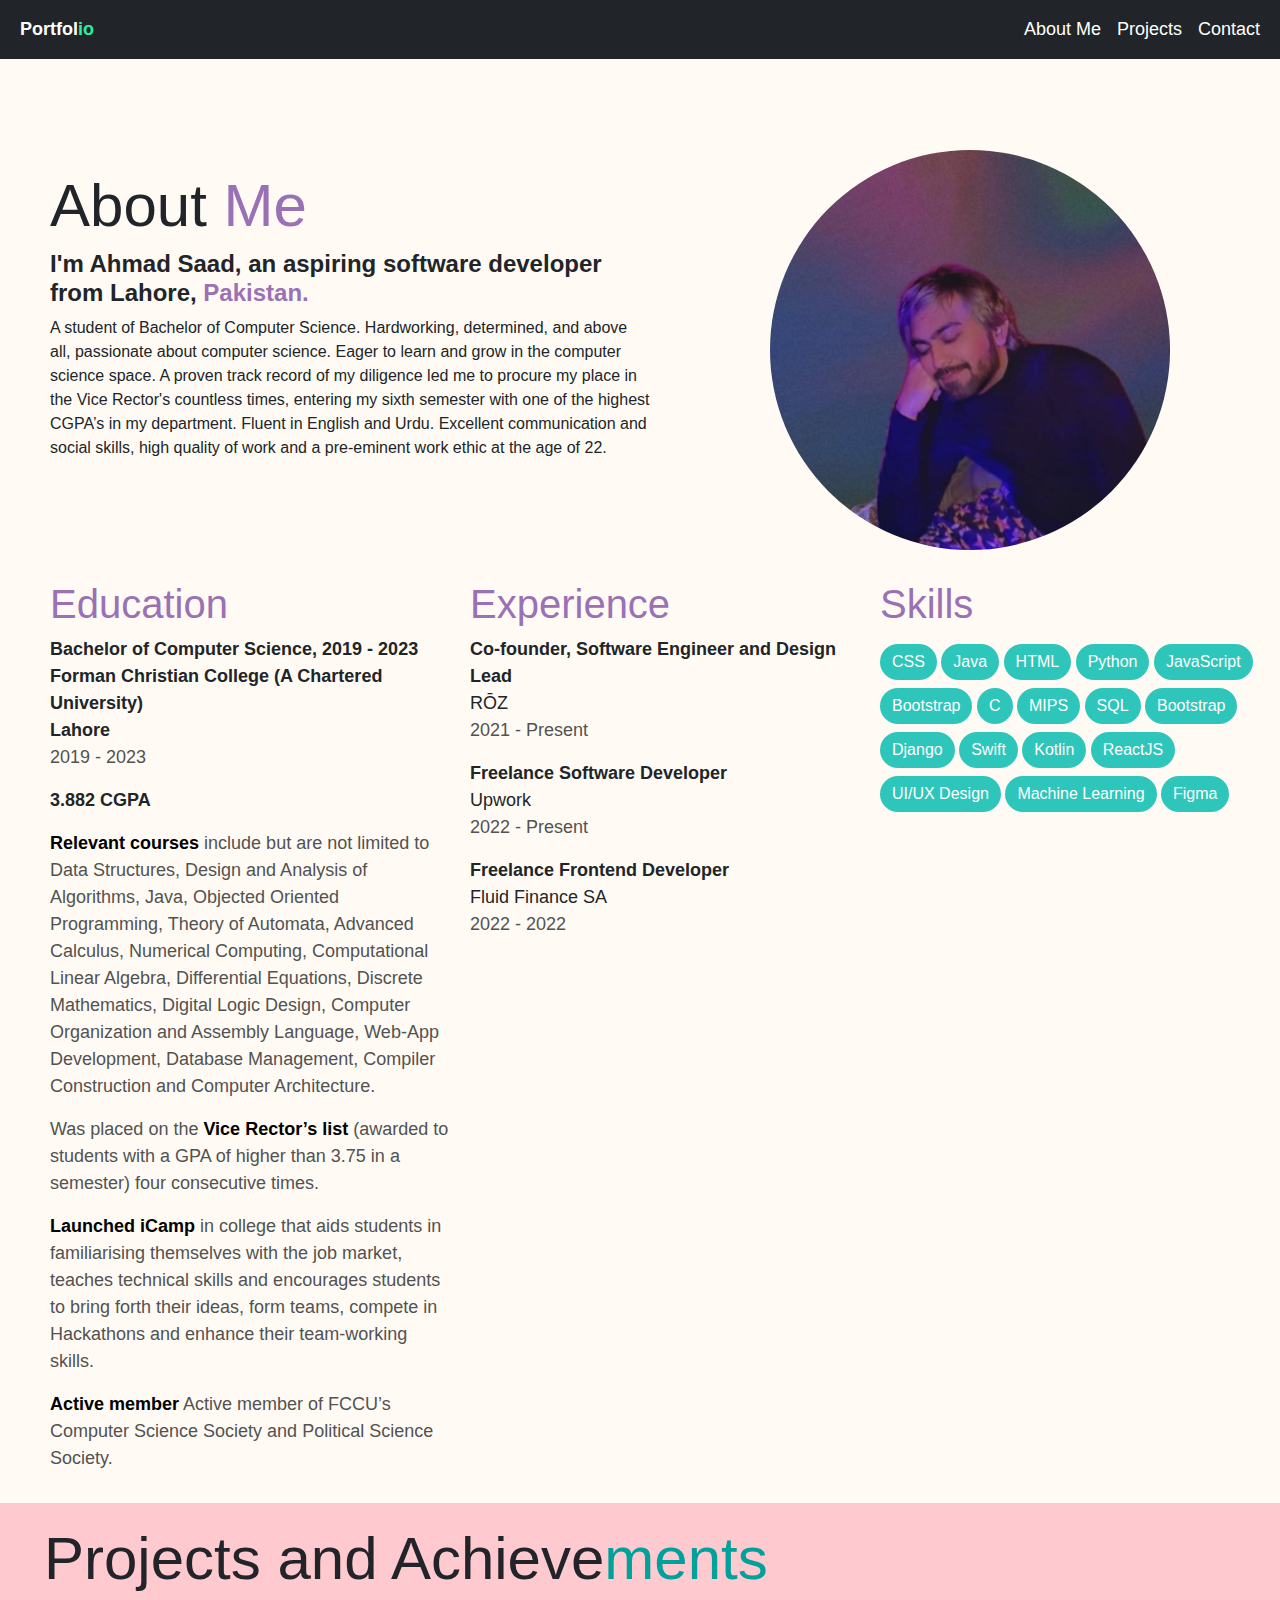
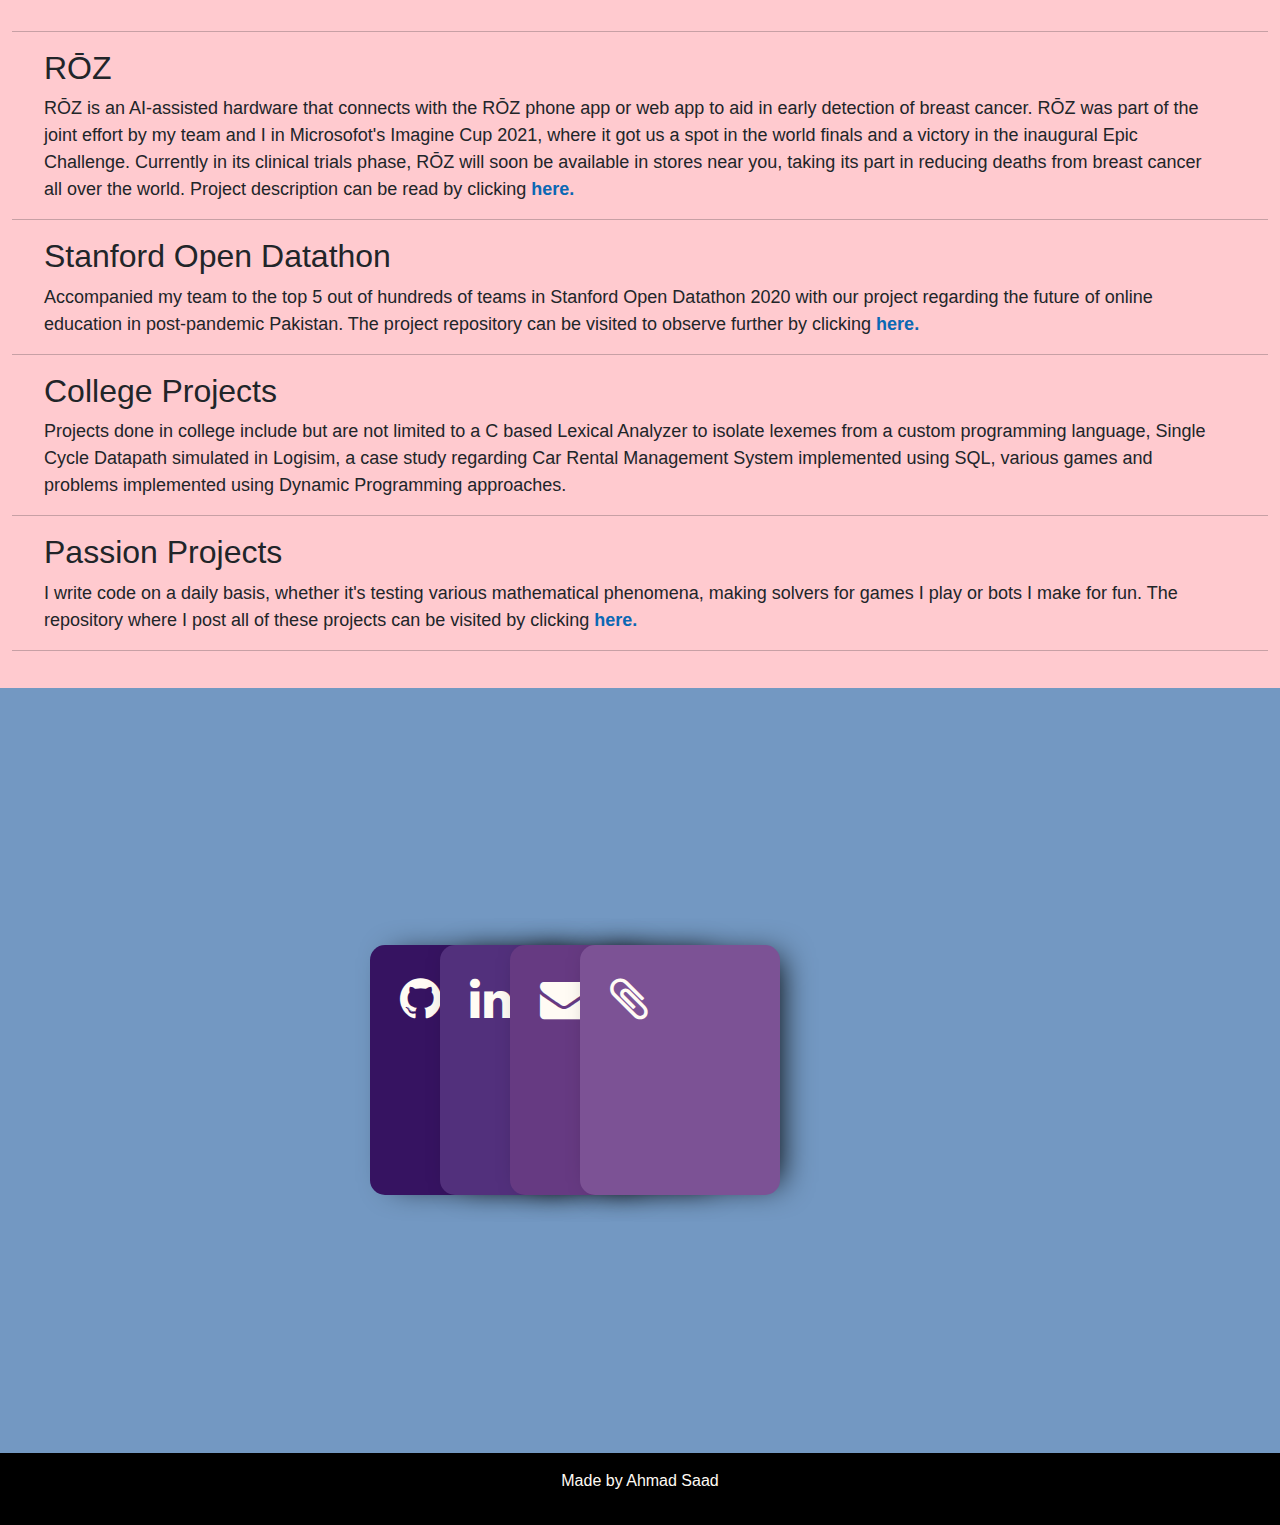
<file: index.html>
<!DOCTYPE html>
<html lang="en">
<head>
    <title>Portfolio</title>
    <meta charset="utf-8">
    <meta name="viewport" content="width=device-width, initial-scale=1">
    <link href="https://cdn.jsdelivr.net/npm/bootstrap@5.1.3/dist/css/bootstrap.min.css" rel="stylesheet">
    <script src="https://cdn.jsdelivr.net/npm/bootstrap@5.1.3/dist/js/bootstrap.bundle.min.js"></script>
    <link rel="stylesheet" type="text/css" href = "portfolio.css">
    <script type="text/javascript" src="portfolioScript.js"></script>
    <link rel="stylesheet" href="https://cdnjs.cloudflare.com/ajax/libs/font-awesome/4.7.0/css/font-awesome.min.css">
</head>
<body data-bs-spy="scroll" data-bs-target=".navbar" data-bs-offset="50" style="font-family:
'SF Pro Display', sans-serif">

    <!--Navbar-->
    <nav class="navbar navbar-expand-sm bg-dark navbar-dark fixed-top" style="font-size: large;">
        <div class="container-fluid">
            <ul class="navbar-nav">
                <li class="nav-item">
                    <a class="nav-link" href="#" style="font-family: 'SF Pro Display', sans-serif;
                    font-weight: bold">Portfol<span style="color: #2bee9e">io</span></a>
                </li>
            </ul>
            <ul class = "navbar-nav">
                <li class="nav-item">
                    <a class="nav-link" href="#section1">About Me</a>
                </li>
                <li class="nav-item">
                    <a class="nav-link" href="#section2">Projects</a>
                </li>
                <li class="nav-item">
                    <a class="nav-link" href="#section3">Contact</a>
                </li>
            </ul>
        </div>
    </nav>


    <!--About me-->
    <div id = "section1" class="row g-0" style="padding-top: 85px">
        <div id = "aboutMe" class="col">
            <h1 id = "about" style="font-size: 60px">About <span style="color: #9a71b4">Me</span></h1>
            <h4 style="font-weight: 550">I'm Ahmad Saad, an aspiring software developer from Lahore,
                <span style="color: #9a71b4">Pakistan.</span>
            </h4>
            <p style="font-weight: 500">A student of Bachelor of Computer Science. Hardworking, determined,
                and above all, passionate about computer science. Eager to learn
                and grow in the computer science space. A proven track record of my
                diligence led me to procure my place in the Vice Rector's countless
                times, entering my sixth semester with one of the highest CGPA’s in my
                department. Fluent in English and Urdu. Excellent communication and social skills, high quality
                of work and a pre-eminent work ethic at the age of 22.</p>
        </div>
        <div id = "pfp" class="col" style="padding-right: 10px; padding-left: 20px;
        margin-top: 65px; align-items: center">
            <img class="img-fluid" src="pfp.jpeg" alt="pfp" style="border-radius: 500px;
            width: 400px;">

        </div>
    </div>

     <!--Skills, Interests and Experience-->
    <div id = "skills" class="row g-0" style="padding-top: 30px">
        <div class = "col" style="padding-left: 50px">
            <h1 style="color: #9a71b4">Education</h1>
            <p style="font-weight: bold; font-size: large">Bachelor of Computer Science, 2019 - 2023<br>
                Forman Christian College (A Chartered University)<br>
                Lahore<br>
                <span style="font-weight: 450; font-size: large; color: #525252">2019 - 2023</span>
            </p>

            <p style="font-weight: bold; font-size: large">3.882 CGPA</p>

            <p style="font-weight: 450; font-size: large; color: #525252"><span style="font-weight: bold;
                color: black">Relevant courses</span> include but are not
                limited to Data Structures, Design and Analysis of Algorithms, Java, Objected Oriented Programming,
                Theory of Automata, Advanced Calculus, Numerical Computing, Computational Linear Algebra,
                Differential Equations, Discrete Mathematics, Digital Logic Design, Computer Organization and
                Assembly Language, Web-App Development, Database Management, Compiler Construction and
                Computer Architecture.</p>

            <p style="font-weight: 450; font-size: large; color: #525252">Was placed on the
                <span style="font-weight: bold; color: black">Vice Rector’s list</span> (awarded to students
                with a GPA of higher than 3.75 in a semester) four consecutive times.</p>

            <p style="font-weight: 450; font-size: large; color: #525252"><span style="font-weight: bold;
                color: black">Launched iCamp</span> in college that aids students in familiarising themselves with
                the job market, teaches technical skills and encourages students to bring forth their ideas,
                form teams, compete in Hackathons and enhance their team-working skills.</p>

            <p style="font-weight: 450; font-size: large; color: #525252">
                <span style="font-weight: bold; color: black">Active member</span> Active member of FCCU’s Computer
                Science Society and Political Science Society.
            </p>

        </div>

        <div id = "interests" class = "col" style="padding-left: 20px">
            <h1 style="color: #9a71b4">Experience</h1>
            <p style="font-weight: bold; font-size: large">Co-founder, Software Engineer and Design Lead
                <br><span style="font-weight: 500; font-size: large">RŌZ</span><br>
                <span style="font-weight: 450; font-size: large; color: #525252">2021 - Present</span>
            </p>
            <p style="font-weight: bold; font-size: large">Freelance Software Developer
                <br><span style="font-weight: 500; font-size: large">Upwork</span><br>
                <span style="font-weight: 450; font-size: large; color: #525252">2022 - Present</span>
            </p>
            <p style="font-weight: bold; font-size: large">Freelance Frontend Developer
                <br><span style="font-weight: 500; font-size: large">Fluid Finance SA</span><br>
                <span style="font-weight: 450; font-size: large; color: #525252">2022 - 2022</span>
            </p>
        </div>

        <div class = "col" style="padding-left: 10px">
            <h1 style="color: #9a71b4">Skills</h1>
            <button type="button" class="btn btn-primary" data-bs-toggle="popover"
                    title="CSS" data-bs-content="Cascading Style Sheets is a style sheet language used for
                    describing the presentation of a document written in a markup language such as HTML. CSS is
                    a cornerstone technology of the World Wide Web, alongside HTML and JavaScript.">
                CSS
            </button>
            <button type="button" class="btn btn-primary" data-bs-toggle="popover"
                    title="Java" data-bs-content="Java is a high-level, class-based, object-oriented programming
                    language that is designed to have as few implementation dependencies as possible.">
                Java
            </button>
            <button type="button" class="btn btn-primary" data-bs-toggle="popover"
                    title="HTML" data-bs-content="The HyperText Markup Language or HTML is the standard markup
                    language for documents designed to be displayed in a web browser. It can be assisted by
                    technologies such as Cascading Style Sheets and scripting languages such as JavaScript.">
                HTML
            </button>
            <button type="button" class="btn btn-primary" data-bs-toggle="popover"
                    title="Python" data-bs-content="Python is a high-level, interpreted, general-purpose
                    programming language. Its design philosophy emphasizes code readability with the use of
                    significant indentation. Python is dynamically-typed and garbage-collected.">
                Python
            </button>
            <button type="button" class="btn btn-primary" data-bs-toggle="popover"
                    title="JavaScript" data-bs-content="JavaScript, often abbreviated JS, is a programming language
                    that is one of the core technologies of the World Wide Web, alongside HTML and CSS. Over 97% of
                    websites use JavaScript on the client side for web page behavior, often incorporating
                    third-party libraries.">
                JavaScript
            </button>
            <button type="button" class="btn btn-primary" data-bs-toggle="popover"
                    title="Bootstrap" data-bs-content="Bootstrap is a free and open-source CSS framework directed at
                    responsive, mobile-first front-end web development. It contains HTML, CSS and JavaScript-based
                    design templates for typography, forms, buttons, navigation, and other interface components.">
                Bootstrap
            </button>
            <button type="button" class="btn btn-primary" data-bs-toggle="popover"
                    title="C" data-bs-content="C is a general-purpose computer programming language. It was created
                    in the 1970s by Dennis Ritchie, and remains very widely used and influential. By design, C's
                    features cleanly reflect the capabilities of the targeted CPUs.">
                C
            </button>
            <button type="button" class="btn btn-primary" data-bs-toggle="popover"
                    title="MIPS" data-bs-content="MIPS is a family of reduced instruction set computer
                    instruction set architectures developed by MIPS Computer Systems, now MIPS Technologies,
                    based in the United States. There are multiple versions of MIPS: including MIPS I, II, III, IV,
                    and V; as well as five releases of MIPS32/64.">
                MIPS
            </button>
            <button type="button" class="btn btn-primary" data-bs-toggle="popover"
                    title="SQL" data-bs-content="SQL is a domain-specific language used in programming and
                    designed for managing data held in a relational database management system, or for stream
                    processing in a relational data stream management system.">
                SQL
            </button>
            <button type="button" class="btn btn-primary" data-bs-toggle="popover"
                    title="Bootstrap" data-bs-content="Bootstrap is a free and open-source CSS framework directed at
                    responsive, mobile-first front-end web development. It contains HTML, CSS and JavaScript-based
                    design templates for typography, forms, buttons, navigation, and other interface components.">
                Bootstrap
            </button>
            <button type="button" class="btn btn-primary" data-bs-toggle="popover"
                    title="Django" data-bs-content="Django is a Python-based web framework, free and open-source,
                    that follows the model–template–views architectural pattern. It is maintained by the Django
                    Software Foundation, an independent organization established in the US as a 501 non-profit.">
                Django
            </button>
            <button type="button" class="btn btn-primary" data-bs-toggle="popover"
                    title="Swift" data-bs-content="Swift is a general-purpose, multi-paradigm, compiled
                    programming language developed by Apple Inc. and the open-source community.">
                Swift
            </button>
            <button type="button" class="btn btn-primary" data-bs-toggle="popover"
                    title="Kotlin" data-bs-content="Kotlin is a cross-platform, statically typed, general-purpose
                    programming language with type inference. Kotlin is designed to interoperate fully with Java,
                    and the JVM version of Kotlin's standard library depends on the Java Class Library,
                    but type inference allows its syntax to be more concise.">
                Kotlin
            </button>
            <button type="button" class="btn btn-primary" data-bs-toggle="popover"
                    title="reactJS" data-bs-content="React is a free and open-source front-end JavaScript
                    library for building user interfaces based on UI components. It is maintained by Meta and a
                    community of individual developers and companies.">
                ReactJS
            </button>
            <button type="button" class="btn btn-primary" data-bs-toggle="popover"
                    title="UI/UX Design" data-bs-content="User interface design or user interface engineering is
                    the design of user interfaces for machines and software, such as computers, home appliances,
                    mobile devices, and other electronic devices, with the focus on maximizing usability and
                    the user experience.">
                UI/UX Design
            </button>
            <button type="button" class="btn btn-primary" data-bs-toggle="popover"
                    title="Machine Learning" data-bs-content="Machine learning is a field of inquiry devoted to
                    understanding and building methods that 'learn', that is, methods that leverage data to improve
                    performance on some set of tasks. It is seen as a part of artificial intelligence.">
                Machine Learning
            </button>
            <button type="button" class="btn btn-primary" data-bs-toggle="popover"
                    title="Figma" data-bs-content="Figma is a vector graphics editor and prototyping tool which
                    is primarily web-based, with additional offline features enabled by desktop applications
                    for macOS and Windows. The Figma mobile app for Android and iOS allow viewing and interacting
                    with Figma prototypes in real-time mobile devices.">
                Figma
            </button>
        </div>
    </div>

    <!--Projects-->
    <div class="container-fluid" id = "section2" style="background-color: #ffcacf; height: 100%; margin-top: 15px;
    padding-bottom: 20px">
        <h1 style="padding-top: 20px; font-size: 60px; padding-bottom: 20px; padding-left: 32px">Projects
            and Achieve<span style="color: #00a19a">ments</span>
        </h1>
        <hr style="height: 2px;">
        <h2 class = "headings" style="padding-left: 32px">RŌZ</h2>
        <p style="font-weight: 500; padding-left: 32px; font-size: large; padding-right: 50px">RŌZ is an
            AI-assisted hardware that connects with the RŌZ phone app or web app to aid in early detection of
            breast cancer. RŌZ was part of the joint effort by my team and I in Microsofot's Imagine Cup 2021,
            where it got us a spot in the world finals and a victory in the inaugural Epic Challenge. Currently in
            its clinical trials phase, RŌZ will soon be available in stores near you, taking its part in
            reducing deaths from breast cancer all over the world. Project description can be read by
            clicking <a href = "https://imaginecup.microsoft.com/en-us/Team/53f0b858-714a-4f31-8775-1b85595e3580"
                        style="text-decoration: none;"
                        class = "links"> here.</a>
        </p>

        <hr style="height: 2px;">
        <h2 class = "headings" style="padding-left: 32px">Stanford Open Datathon</h2>
        <p style="font-weight: 500; padding-left: 32px; font-size: large; padding-right: 50px">Accompanied
            my team to the top 5 out of hundreds of teams in Stanford Open Datathon 2020 with our project
            regarding the future of online education in post-pandemic Pakistan. The project repository can
            be visited to observe further by clicking<a
                    href = "https://github.com/saadpocalypse/Stanford_Data_Project" style="text-decoration: none;"
                    class = "links"> here.</a>
        </p>

        <hr style="height: 2px;">
        <h2 class = "headings" style="padding-left: 32px">College Projects</h2>
        <p style="font-weight: 500; padding-left: 32px; font-size: large; padding-right: 50px">Projects done in
            college include but are not limited to a C based Lexical Analyzer to isolate lexemes from a custom
            programming language, Single Cycle Datapath simulated in Logisim, a case study regarding Car Rental
            Management System implemented using SQL, various games and problems implemented using Dynamic
            Programming approaches.
        </p>

        <hr style="height: 2px;">
        <h2 class = "headings" style="padding-left: 32px">Passion Projects</h2>
        <p style="font-weight: 500; padding-left: 32px; font-size: large; padding-right: 50px"> I write code on a
            daily basis, whether it's testing various mathematical phenomena, making solvers for games I play or
            bots I make for fun. The repository where I post all of these projects can be visited by clicking
            <a href = "https://github.com/saadpocalypse/Passion-Projects" style="text-decoration: none;"
               class = "links"> here.</a>
        </p>
        <hr style="height: 2px">
    </div>

    <!--Contact Cards-->
    <div class="container-fluid" id = "section3" style="background-color: #7398c2; height: 85vh;">
        <section id = "cards">
            <div id = "github" onclick="goTo('https://github.com/saadpocalypse')">
                <i class="fa fa-github fa-3x"></i>
            </div>
            <div id = "linkedin" onclick="goTo('https://www.linkedin.com/feed/')">
                <i class="fa fa-linkedin fa-3x"></i>
            </div>
            <div id = "mail" onclick="goTo('mailto:saad19ahmad99@gmail.com')">
                <i class="fa fa-envelope fa-3x"></i>
            </div>
            <div id = "paperclip" onclick = "download('Resume.pdf')">
                <i class="fa fa-paperclip fa-3x"></i>
            </div>
        </section>
    </div>

    <!-- Footer -->
    <footer class="bg-light text-center text-lg-start">
        <div class="text-center p-3" style="background-color: black;">
           <p style="color: #fffbf4; font-weight: normal;"> Made by Ahmad Saad</p>
        </div>
    </footer>

</body>
</html>

<script>
    let popoverTriggerList = [].slice.call(document.querySelectorAll('[data-bs-toggle="popover"]'))
    let popoverList = popoverTriggerList.map(function (popoverTriggerEl) {
    return new bootstrap.Popover(popoverTriggerEl)
    })
</script>
</file>
<file: portfolio.css>
.nav-item a{
    color: white;
}

.nav-item a:hover{
    color: #2bee9e;
}

#active{
    color: pink;
}

.navbar-nav{
    list-style: none;
}

.navbar-nav .nav-item .nav-link:hover{
    color: #2bee9e;
}

.parallax {
  background: pink;

  min-height: 500px;

  background-size: cover;
}

#aboutMe{
    padding-left: 50px;
    padding-top: 85px;
}

body{
    background-color: #fffbf4;
}

#skills button{
    background-color: #2ec6ba !important;
    border-radius: 50px !important;
    border: none !important;
    margin-top: 8px !important;
}

#skills button:hover{
    background-color: #00706b !important;
}

#pfp img {
margin: auto;
display: block;
}

#section2 p a{
    color: #0b68b4 !important;
    font-weight: bolder;
}

#section2 p a:hover{
    color: #804fbd !important;
}

#linkedin{
    background: #52307c;
}

#mail{
    background: #663a82;
}

#paperclip{
    background: #7c5295;
}

#github{
    background: #361361;
}

section{
    display: flex;
    flex-flow: row;
    justify-content: center;
    align-items: center;
    height: 100%;
}

section div{
    height: 250px;
    color: #fffbf4;
    padding: 30px;
    border-radius: 15px;
    min-width: 200px;
    box-shadow: 12px 0 32px -12px black;
    margin-left: -130px;
    transition: all 0.25s ease-in-out;
    cursor: pointer;
}

section div:hover{
    transform: translateY(-16px) rotate(3deg);
}

section div:hover ~ div{
    transform: translateX(130px);
}

h1{
    font-family: "SF Pro Display", sans-serif;
}
</file>
